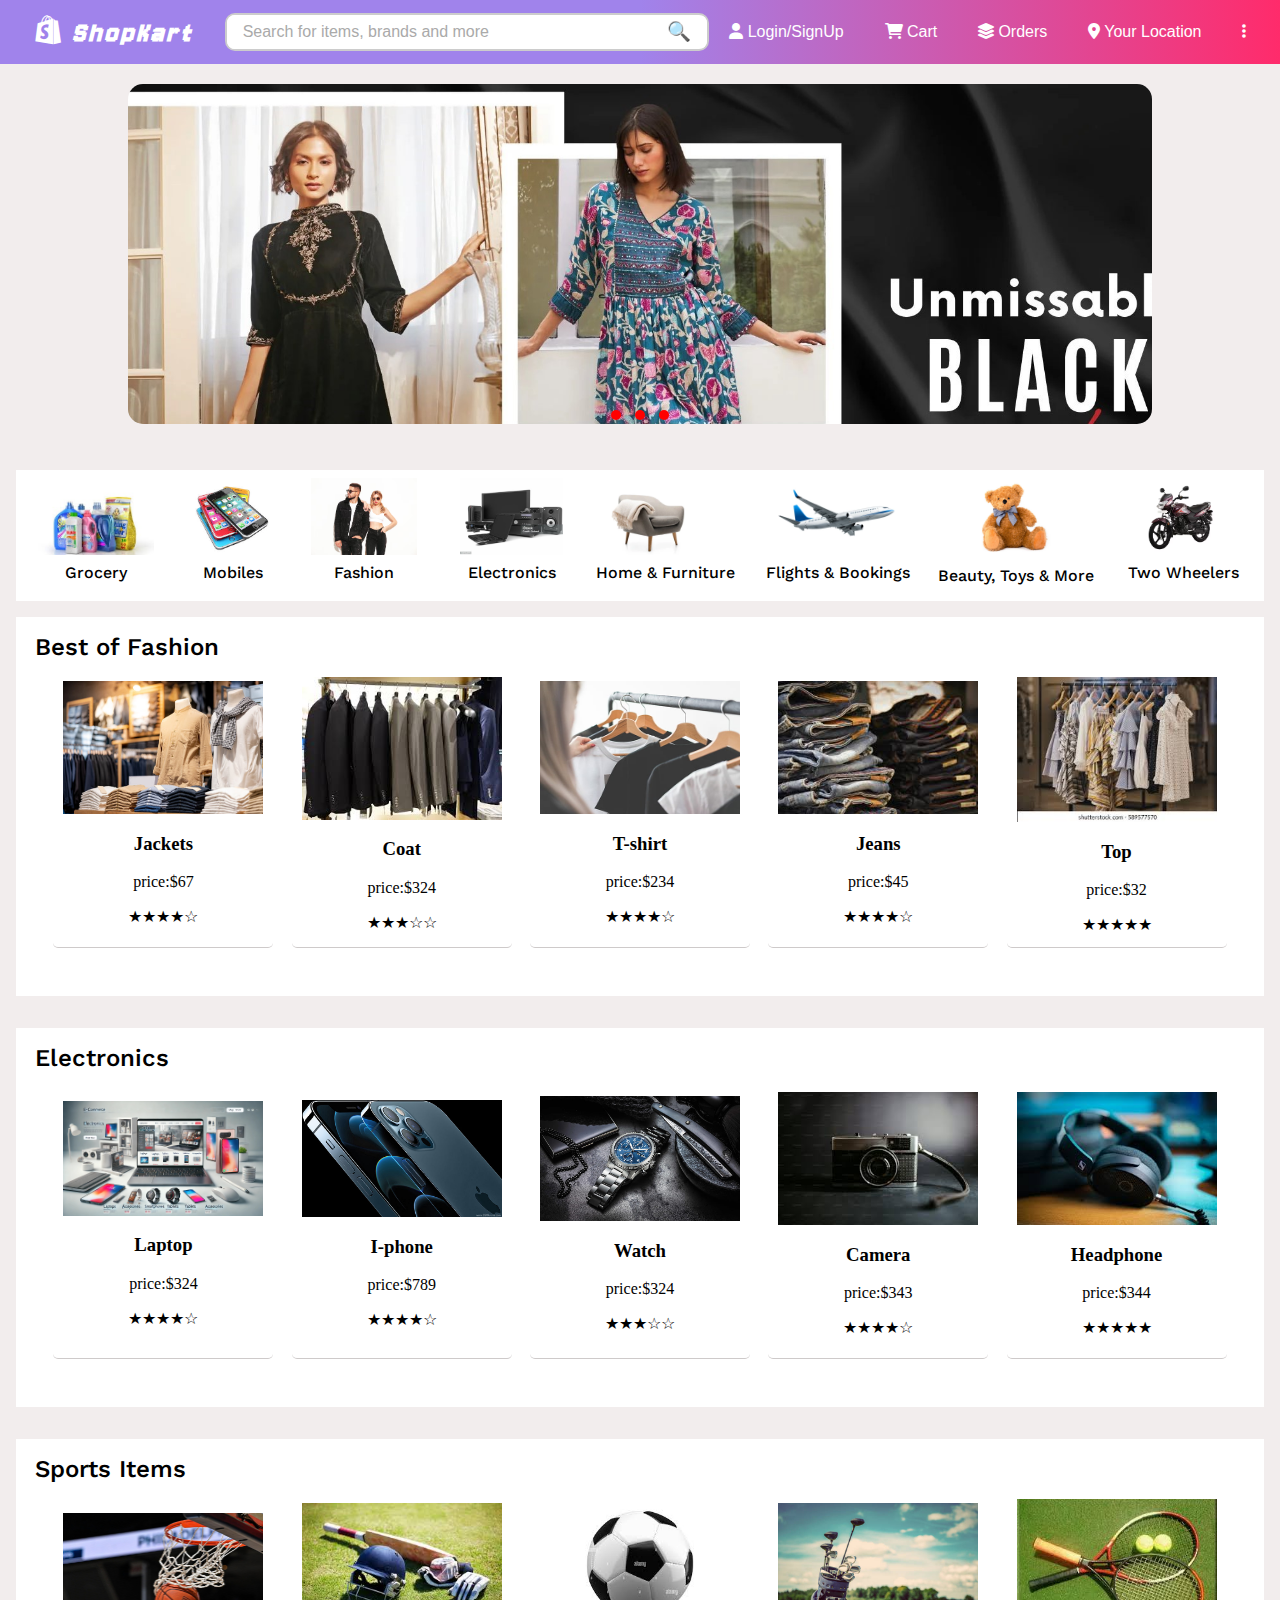
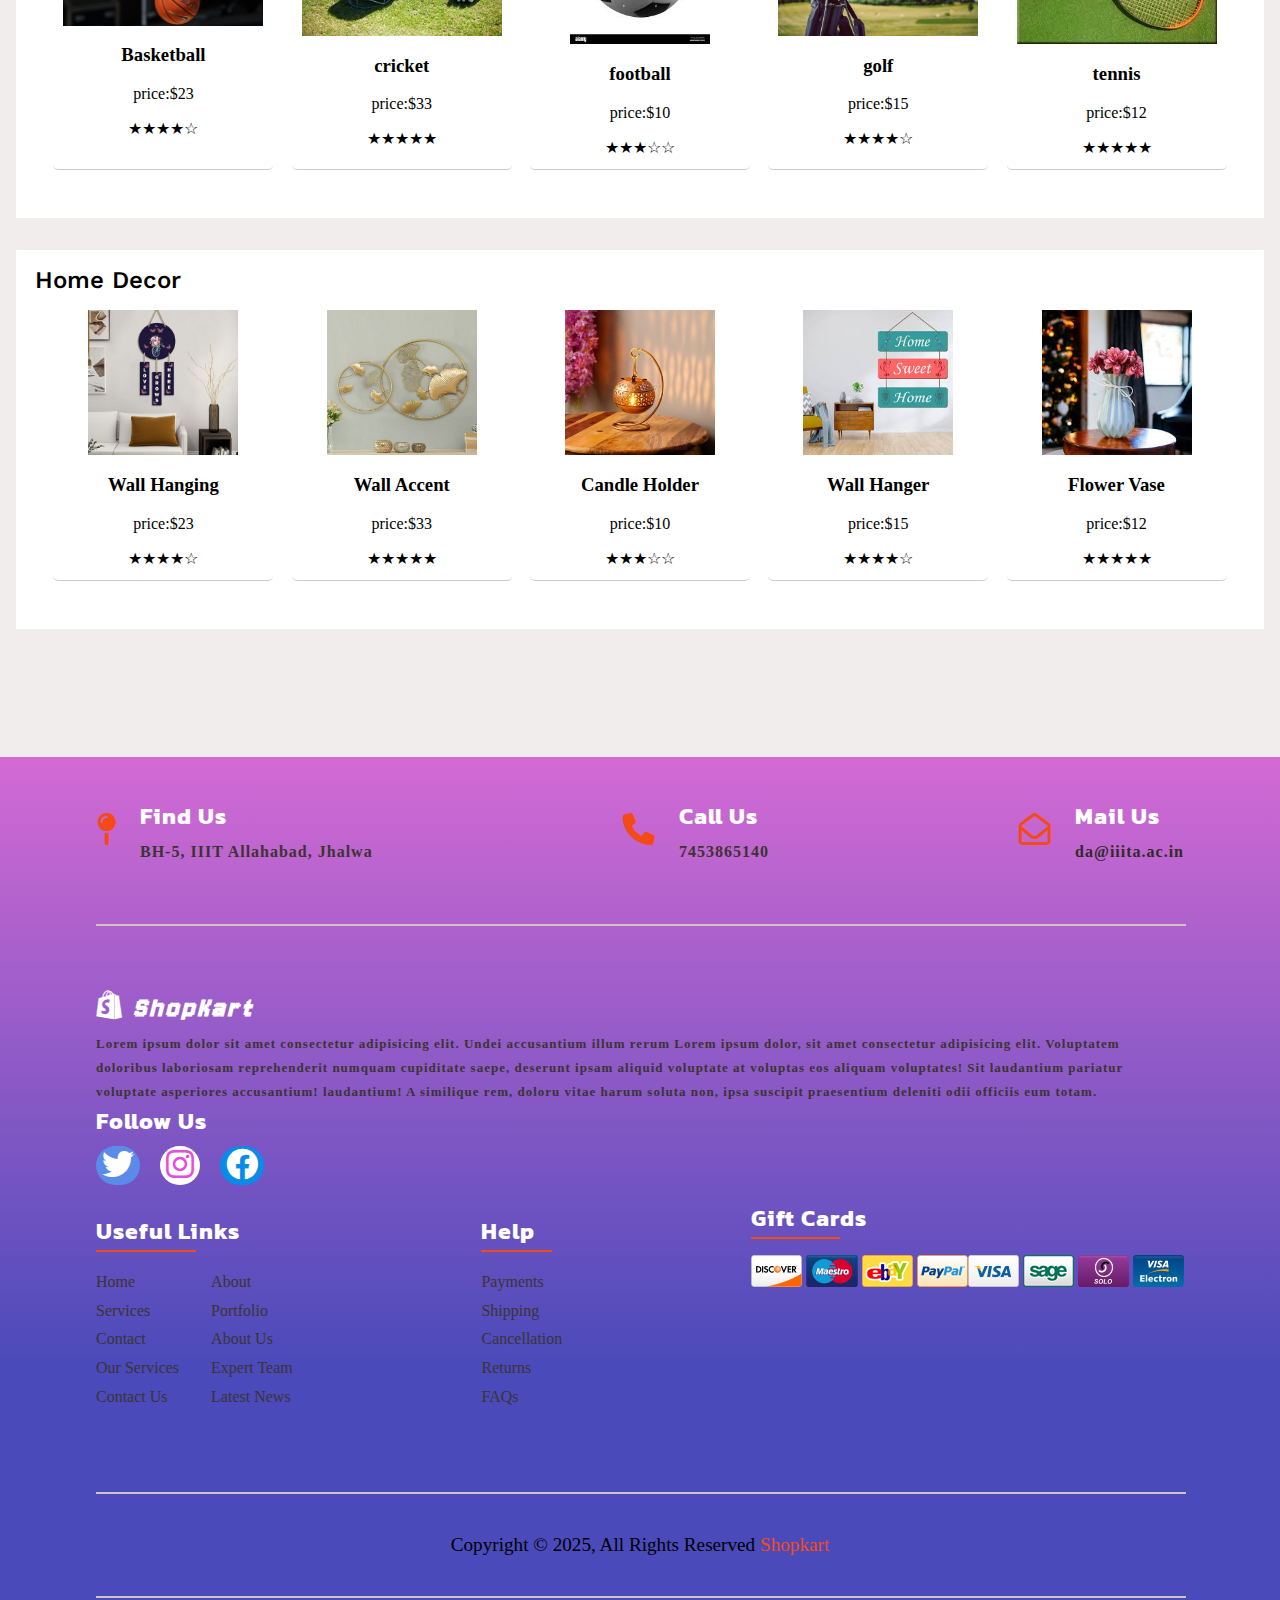
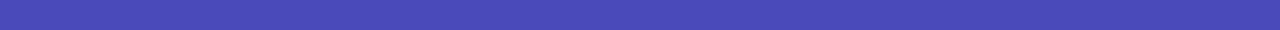
<file: index.html>
<!DOCTYPE html>
<html lang="en">

<head>
    <meta charset="UTF-8">
    <meta name="viewport" content="width=device-width, initial-scale=1.0">
    <title>ShopKart</title>
    <link
        href="https://fonts.googleapis.com/css2?family=Kanit:ital,wght@0,100;0,200;0,300;0,400;0,500;0,600;0,700;0,800;0,900;1,100;1,200;1,300;1,400;1,500;1,600;1,700;1,800;1,900&display=swap"
        rel="stylesheet">

    <link rel="icon" href="src/title_icon.webp" type="image/x-icon" />
    <link href="https://cdnjs.cloudflare.com/ajax/libs/font-awesome/6.0.0-beta3/css/all.min.css" rel="stylesheet">
    <link rel="preconnect" href="https://fonts.googleapis.com">
    <link rel="preconnect" href="https://fonts.gstatic.com" crossorigin>
    <link href="https://fonts.googleapis.com/css2?family=Oswald:wght@200..700&display=swap" rel="stylesheet">
    <link href="https://fonts.googleapis.com/css2?family=Jersey+10&family=Macondo&display=swap" rel="stylesheet">
    <link href="https://fonts.googleapis.com/css2?family=Jersey+10&display=swap" rel="stylesheet">
    <link href="https://fonts.googleapis.com/css2?family=Macondo&display=swap" rel="stylesheet">
    <link href="https://fonts.googleapis.com/css2?family=Jersey+10&display=swap" rel="stylesheet">
    <link href="https://fonts.googleapis.com/css2?family=Josefin+Sans:ital,wght@0,100..700;1,100..700&display=swap"
        rel="stylesheet">
    <link href="https://fonts.googleapis.com/css2?family=Montserrat:ital,wght@0,100..900;1,100..900&display=swap"
        rel="stylesheet">
    <link href="https://fonts.googleapis.com/css2?family=Work+Sans:ital,wght@0,100..900;1,100..900&display=swap"
        rel="stylesheet">
    <link rel="stylesheet" href="style.css">
</head>

<body>
    <nav class="navbar">
        <div class="logo"><a href="#"><i class="fa-brands fa-shopify"></i> ShopKart</a></div>
        <div class="searchbar">
            <input type="text" placeholder="Search for items, brands and more">
            <button>
                🔍
            </button>
        </div>

        <div class="links">
            <button class="login"><a href="LOGIN PAGE/LOGIN.html"><i class="fas fa-user icon-example"></i> Login/SignUp</a></button>
            <button class="cart"><a href="#Cart"><i class="fa-solid fa-cart-shopping"></i> Cart</a></button>
            <button class="orders"><a href="#Orders"><i class="fa-solid fa-layer-group"></i> Orders</a></button>
            <button class="location"><a href="#Location"><i class="fa-solid fa-location-dot"></i> Your
                    Location</a></button>
            <button class="more"><a href="#More"><i class="fa-solid fa-ellipsis-vertical"></i></a></button>
        </div>

    </nav>

    <!-- card slider -->

    <div class="card-slider">
        <input type="radio" name="slider" id="slide1" checked>
        <input type="radio" name="slider" id="slide2">
        <input type="radio" name="slider" id="slide3">
    
        <div class="slides">
            <div class="slide" id="ladki">
                <img src="src/sale.jpg" alt="sale">
            </div>
            <div class="slide">
                <img src="src/sale2.jpg" alt="sale2">
            </div>
            <div class="slide"> 
                <img src="src/sale3.webp" alt="sale3">
            </div>
        </div>
    
        <div class="navigation">
            <label for="slide1"></label>
            <label for="slide2"></label>
            <label for="slide3"></label>
        </div>
    </div>

    <!-- All items Container -->
    <div class="all-items">
        <a href="#" alt="grocery">
            <div class="item">
                <img src="src/grocery1.jpg" alt="grocery">
                <span>Grocery</span>
            </div>
        </a>
        <a href="#" alt="grocery">
            <div class="item">
                <img src="src/mobile.jpg" alt="grocery">
                <span>Mobiles</span>
            </div>
        </a>
        <a href="#" alt="grocery">
            <div class="item">
                <img src="src/fashion.avif" alt="grocery">
                <span>Fashion</span>
            </div>
        </a>
        <a href="#" alt="grocery">
            <div class="item">
                <img src="src/electronics.jpg" alt="grocery">
                <span>Electronics</span>
            </div>
        </a>
        <a href="#" alt="grocery">
            <div class="item">
                <img src="src/home4.jpg" alt="grocery">
                <span>Home & Furniture</span>
            </div>
        </a>
        <a href="#" alt="grocery">
            <div class="item">
                <img src="src/flight.webp" alt="grocery">
                <span>Flights & Bookings</span>
            </div>
        </a>
        <a href="#" alt="grocery">
            <div class="item">
                <img src="src/toys2.jpg" alt="grocery" style="height: 5rem;">
                <span>Beauty, Toys & More</span>
            </div>
        </a>
        <a href="#" alt="grocery">
            <div class="item">
                <img src="src/bike1.avif" alt="grocery">
                <span>Two Wheelers</span>
            </div>
        </a>
    </div>








    <div class="clothes">
        <span>Best of Fashion</span>
        <div class="items-container">
            <a href="#" alt="link">
                <div class="product">
                    <img src="src/img.jpg" alt="jacket">
                    <div class="desc">
                        <h3>Jackets</h3>
                        <p>price:$67</p>
                        <p>★★★★☆</p>
                    </div>
                </div>
            </a>
            <a href="#" alt="link">
                <div class="product">
                    <img src="src/coat.jpg" alt="coat">
                    <div class="desc">
                        <h3>Coat</h3>
                        <p>price:$324</p>
                        <p>★★★☆☆</p>
                    </div>
                </div>
            </a>
            <a href="#" alt="link">
                <div class="product">
                    <img src="src/tshirts.jpg" alt="tshirt">
                    <div class="desc">
                        <h3>T-shirt</h3>
                        <p>price:$234</p>
                        <p>★★★★☆</p>
                    </div>
                </div>
            </a>
            <a href="#" alt="link">
                <div class="product">
                    <img src="src/jeans.jpg" alt="Jeans">
                    <div class="desc">
                        <h3>Jeans</h3>
                        <p>price:$45</p>
                        <p>★★★★☆</p>
                    </div>
                </div>
            </a>
            <a href="#" alt="link">
                <div class="product">
                    <img src="src/top.jpg" alt="TOP">
                    <div class="desc">
                        <h3>Top</h3>
                        <p>price:$32</p>
                        <p>★★★★★</p>
                    </div>
                </div>
            </a>
        </div>
    </div>

    <div class="electronics">
        <span>Electronics</span>
        <div class="items-container">
            <a href="#" alt="link">
                <div class="product">
                    <img src="src/laptop.jpg" alt="Laptop">
                    <div class="desc">
                        <h3>Laptop</h3>
                        <p>price:$324</p>
                        <p>★★★★☆</p>
                    </div>
                </div>
            </a>
            <a href="#" alt="link">
                <div class="product">
                    <img src="src/iphone2.jpg" alt="I-phone">
                    <div class="desc">
                        <h3>I-phone</h3>
                        <p>price:$789</p>
                        <p>★★★★☆</p>
                    </div>
                </div>
            </a>
            <a href="#" alt="link">
                <div class="product">
                    <img src="src/watch2.jpg" alt="Watch">
                    <div class="desc">
                        <h3>Watch</h3>
                        <p>price:$324</p>
                        <p>★★★☆☆</p>
                    </div>
                </div>
            </a>
            <a href="#" alt="link">
                <div class="product">
                    <img src="src/camera.jpg" alt="Camera">
                    <div class="desc">
                        <h3>Camera</h3>
                        <p>price:$343</p>
                        <p>★★★★☆</p>
                    </div>
                </div>
            </a>
            <a href="#" alt="link">
                <div class="product">
                    <img src="src/headphone.jpg" alt="Headphone">
                    <div class="desc">
                        <h3>Headphone</h3>
                        <p>price:$344</p>
                        <p>★★★★★</p>
                    </div>
                </div>
            </a>
        </div>
    </div>

<!-- sport items -->

    <div class="sports">
        <span>Sports Items</span>
        <div class="items-container">
            <a href="#" alt="link">
                <div class="product">
                    <img src="src/basketball.jpg" alt="basketball">
                    <div class="desc">
                        <h3>Basketball</h3>
                        <p>price:$23</p>
                        <p>★★★★☆</p>
                    </div>
                </div>
            </a>
            <a href="#" alt="link">
                <div class="product">
                    <img src="src/cricket.jpg" alt="cricket">
                    <div class="desc">
                        <h3>cricket</h3>
                        <p>price:$33</p>
                        <p>★★★★★</p>
                    </div>

                </div>
            </a>
            <a href="#" alt="link">
                <div class="product">
                    <img src="src/football.jpg" alt="football">
                    <div class="desc">
                        <h3>football</h3>
                        <p>price:$10</p>
                        <p>★★★☆☆</p>
                    </div>

                </div>
            </a>
            <a href="#" alt="link">
                <div class="product">
                    <img src="src/golf.jpeg" alt="golf">
                    <div class="desc">
                        <h3>golf</h3>
                        <p>price:$15</p>
                        <p>★★★★☆</p>
                    </div>

                </div>
            </a>
            <a href="#" alt="link">
                <div class="product">
                    <img src="src/tennis.jpg" alt="tennis">
                    <div class="desc">
                        <h3>tennis</h3>
                        <p>price:$12</p>
                        <p>★★★★★</p>
                    </div>

                </div>
            </a>
        </div>
    </div>
    
<!-- HOME DECOR -->
    
    <div class="decoration">
        <span>Home Decor</span>
        <div class="items-container">
            <a href="#" alt="link">
                <div class="product">
                    <img src="src/wall.jpg" alt="wall hanging">
                    <div class="desc">
                        <h3>Wall Hanging</h3>
                        <p>price:$23</p>
                        <p>★★★★☆</p>
                    </div>
                </div>
            </a>
            <a href="#" alt="link">
                <div class="product">
                    <img src="src/wall accent.jpg" alt="wall accent">
                    <div class="desc">
                        <h3>Wall Accent</h3>
                        <p>price:$33</p>
                        <p>★★★★★</p>
                    </div>

                </div>
            </a>
            <a href="#" alt="link">
                <div class="product">
                    <img src="src/candle holder.jpg" alt="candle holder">
                    <div class="desc">
                        <h3>Candle Holder</h3>
                        <p>price:$10</p>
                        <p>★★★☆☆</p>
                    </div>

                </div>
            </a>
            <a href="#" alt="link">
                <div class="product">
                    <img src="src/wall hanger.jpg" alt="wall hanger">
                    <div class="desc">
                        <h3>Wall Hanger</h3>
                        <p>price:$15</p>
                        <p>★★★★☆</p>
                    </div>

                </div>
            </a>
            <a href="#" alt="link">
                <div class="product">
                    <img src="src/flower vase.jpg" alt="flower vase">
                    <div class="desc">
                        <h3>Flower Vase</h3>
                        <p>price:$12</p>
                        <p>★★★★★</p>
                    </div>

                </div>
            </a>
        </div>
    </div>
        

    <!-- Footer Section -->
    <footer class="footer">
        <div class="fa">
            <div class="faa">
                <div class="faaa">
                    <i class="fa-solid fa-map-pin"></i>
                </div>
                <div class="faab">
                    <h4>Find Us</h4>
                    <span>BH-5, IIIT Allahabad, Jhalwa</span>
                </div>
            </div>


            <div class="fab">

                <div class="faba">
                    <i class="fa-solid fa-phone"></i>
                </div>
                <div class="fabb">
                    <h4>Call Us</h4>
                    <span>7453865140</span>
                </div>
            </div>

            <div class="fac">

                <div class="faca">
                    <i class="fa-regular fa-envelope-open"></i>
                </div>
                <div class="facb">
                    <h4>Mail Us</h4>
                    <span><a href="mailto:iib2024001@iiita.ac.in">da@iiita.ac.in</a></span>
                </div>
            </div>
        </div>

        <hr>

        <div class="fb">
            <div class="fba">
                <div class="logo"><a href="#" style="text-decoration: none;"><i class="fa-brands fa-shopify"></i>
                        ShopKart</a></div>
                <div class="fbab">
                    <span>Lorem ipsum dolor sit amet consectetur adipisicing elit. Undei
                        accusantium illum rerum Lorem ipsum dolor, sit amet consectetur adipisicing elit. Voluptatem
                        doloribus laboriosam reprehenderit numquam cupiditate saepe, deserunt ipsam aliquid voluptate at
                        voluptas eos aliquam voluptates! Sit laudantium pariatur voluptate asperiores accusantium!
                        laudantium! A similique rem, doloru
                        vitae harum soluta non, ipsa suscipit praesentium deleniti odii
                        officiis eum totam.</span>
                </div>
                <div class="fbac">
                    <h4>Follow Us</h4>
                    <button class="x"><a target="_blank" href="https://x.com/?lang=en&mx=2"><i class="fa-brands fa-twitter"></i></a></button>
                    <button class="insta"><a target="_blank" href="https://www.instagram.com/"><i class="fa-brands fa-instagram"></i> </a></button>
                    <button class="face"><a target="_blank" href="https://www.facebook.com/"><i class="fa-brands fa-facebook"></i> </a></button>
                </div>
            </div>

            <div class="fbb">
                <h4>Useful Links</h4>
                <hr>
                <div class="fbba">
                    <div class="lista">
                        <ul>
                            <li><a href="#">Home</a></li>
                            <li><a href="#">Services</a></li>
                            <li><a href="#">Contact</a></li>
                            <li><a href="#">Our Services</a></li>
                            <li><a href="#">Contact Us</a></li>
                        </ul>
                    </div>

                    <div class="listb">
                        <ul>
                            <li><a href="#">About</a></li>
                            <li><a href="#">Portfolio</a></li>
                            <li><a href="#">About Us</a></li>
                            <li><a href="#">Expert Team</a></li>
                            <li><a href="#">Latest News</a></li>
                        </ul>
                    </div>

                </div>
            </div>

            <div class="fbd">
                <h4>Help</h4>
                <hr>
                <div class="fbda">
                    <div class="lista">
                        <ul>
                            <li><a href="#">Payments</a></li>
                            <li><a href="#">Shipping</a></li>
                            <li><a href="#">Cancellation </a></li>
                            <li><a href="#">Returns</a></li>
                            <li><a href="#">FAQs</a></li>
                        </ul>
                    </div>
                </div>
            </div>

            <div class="fbc">
                <h4>Gift Cards</h4>
                <hr>
                <div class="banks">
                    <div>
                        <img src="icons/discover-curved-32px.png"></img>
                        <img src="icons/maestro-curved-32px.png"></img>
                        <img src="icons/ebay-curved-32px.png"></img>
                        <img src="icons/paypal-curved-32px.png"></img>
                    </div>

                    <div>
                        <img src="icons/visa-curved-32px.png"></img>
                        <img src="icons/sagepay-curved-32px.png"></img>
                        <img src="icons/solo-curved-32px.png"></img>
                        <img src="icons/visa-electron-curved-32px.png"></img>
                    </div>


                </div>
            </div>
        </div>

        <hr style="margin-bottom: 2rem;">
        <div class="fc">
            <span>Copyright &copy; 2025, All Rights Reserved <a href="#">Shopkart</a></span>
        </div>
        <hr style="margin-bottom: 0; margin-top: 2rem;">

    </footer>
</body>

</html>
</file>
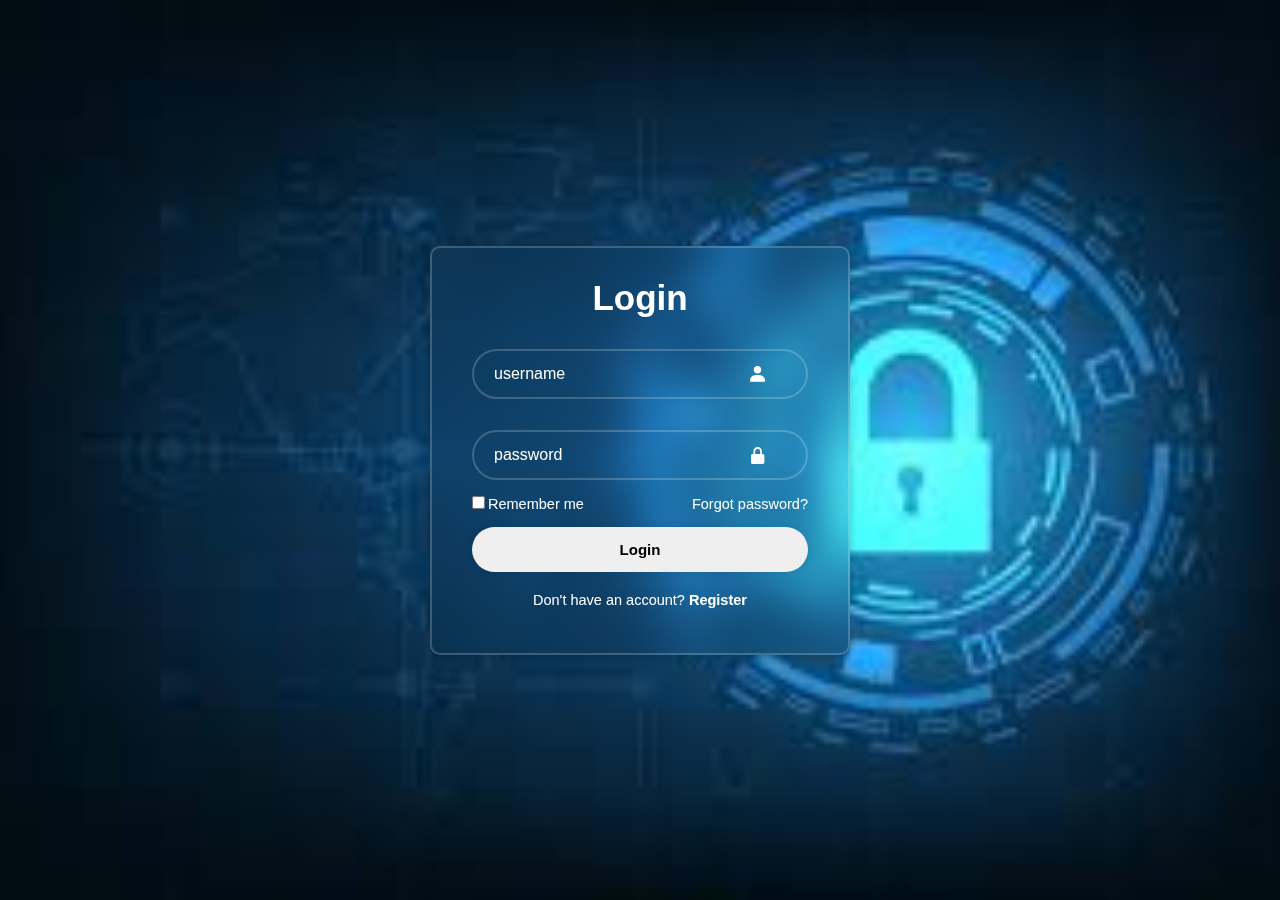
<file: LOGIN PAGE/LOGIN .HTML>
<!DOCTYPE html>
<html lang="en">

<head>
    <meta charset="UTF-8">
    <meta name="viewport" content="width=device-width, initial-scale=1.0">
    <title>Login</title>
    <link rel="stylesheet" href="LOGIN.CSS">
    <link href='https://unpkg.com/boxicons@2.1.4/css/boxicons.min.css' rel='stylesheet'>
</head>

<body>
    <div class="wrap">
        <form action="">
            <h1>Login</h1>
            <div class="input-box">
                <input type="text" placeholder="username" required>
                <i><i class='bx bxs-user'></i></i>
            </div>
            <div class="input-box"> <input type="password" placeholder="password" required>
                <i><i class='bx bxs-lock-alt' ></i></i>
            </div>
            <div class="forgot">
                <label><input type="checkbox">Remember me</label>
                <a href="#">Forgot password?</a>
            </div>
            <button type="submit" class="btn">Login</button>
            <div class="register">
                <p>Don't have an account? <a href="#">Register</a></p>
            </div>
        </form>
    </div>

</body>

</html>
</file>
<file: style.css>
body {

    background-color: rgb(242, 237, 237);

    padding: 0;
    border: none;
    margin: 0;
    display: flex;
    flex-direction: column;
    min-width: 100vh;

}

/* Navbar */

.navbar {
    /* overflow: auto; */
    /*for scroll bar*/
    /* white-space: wrap; */
    /*for scroll bar */
    display: flex;
    flex-wrap: wrap;
    /*wrap when no scroll bar*/
    position: sticky;
    top: 0;
    right: 0;
    left: 0;
    padding-top: 0.5rem;
    padding-bottom: 0.5rem;
    padding-left: 2rem;
    padding-right: 1rem;
    justify-content: space-around;
    align-items: center;

    background-image: linear-gradient(90deg, #a083eb 50%, #ff2b6b 100%);
    z-index: 100;
}

.navbar .logo {
    font-family: "Jersey 10", serif;
    letter-spacing: 3px;
    font-size: 30px;
    font-style: italic;
    font-weight: 1000;
    color: rgb(255, 255, 255);
    display: flex;
    min-width: 10rem;
    margin-right: 1.5rem;
    justify-content: center;
    align-items: center;
}



.navbar a {
    text-decoration: none;
    color: rgb(255, 255, 255);

}

/* @media screen and (max-width: 750px) {
    div.searchbar {
      display: none;
    }
  } */

.searchbar {

    display: flex;
    align-items: center;
    border: 2px solid #ccc;
    border-radius: 10px;
    overflow: hidden;
    background-color: white;
    width: 30rem;
    transition: all 0.3s ease;
    min-width: 1rem;


}



.searchbar:hover {
    border-color: #007BFF;
    box-shadow: 0 0 8px rgba(0, 123, 255, 0.5);
}

.searchbar input {
    border: none;
    outline: none;
    padding: 0.5rem 1rem;
    font-size: 1rem;
    width: 20rem;
    flex-grow: 1;
    color: #333;
    min-width: 0rem;
}

.searchbar input::placeholder {
    color: #aaa;
}


.searchbar button {
    background-color: #ffffff;
    position: relative;
    min-width: 2rem;
    border: none;
    color: white;
    padding-top: 0.3rem;
    padding-bottom: 0.3rem;
    padding-left: 1rem;
    padding-right: 1rem;
    font-size: 1.2rem;
    cursor: pointer;
    transition: background-color 0.5s ease-in-out;
}


.searchbar button:hover {
    background-color: rgba(218, 214, 218, 0.733);
}

.navbar .links {
    display: flex;
    gap: .7rem;
    margin-right: none;
}

.links button {
    padding: .8rem .8rem;
}

.links .login {
    border-radius: 5px;
    /* padding-top: 0.5rem;
    padding-bottom: 0.5rem; */


    font-size: 1.2rem;
    cursor: pointer;
    background-color: transparent;
    border-color: transparent;
    font-size: 1rem;
    transition: background-color 0.2s ease-in-out;
}

.links .login:hover {


    border-color: #ffffff #ffffff;
    border-style: double;
    border-width: 0.1rem;

}

.links .cart {
    border-radius: 5px;
    /* padding-top: 0.5rem;
    padding-bottom: 0.5rem;
    padding-left: 1rem;
    padding-right: 1rem; */
    font-size: 1.2rem;
    cursor: pointer;
    background-color: transparent;
    border-color: transparent;
    font-size: 1rem;
    transition: background-color 0.2s ease-in-out;
}

.links .cart:hover {

    border-color: #ffffff #ffffff;
    border-style: double;
    border-width: 0.1rem;
}

.links .orders {
    border-radius: 5px;
    /* padding-top: 0.5rem;
    padding-bottom: 0.5rem;
    padding-left: 1rem;
    padding-right: 1rem; */
    font-size: 1.2rem;
    cursor: pointer;
    background-color: transparent;
    border-color: transparent;
    font-size: 1rem;
    transition: background-color 0.2s ease-in-out;
}

.links .orders:hover {

    border-color: #ffffff #ffffff;
    border-style: double;
    border-width: 0.1rem;
}

.links .location {
    border-radius: 5px;
    /* padding-top: 0.5rem;
    padding-bottom: 0.5rem;
    padding-left: 1rem;
    padding-right: 1rem; */
    font-size: 1.2rem;
    cursor: pointer;
    background-color: transparent;
    border-color: transparent;
    font-size: 1rem;
    transition: background-color 0.2s ease-in-out;
}

.links .location:hover {

    border-color: #ffffff #ffffff;
    border-style: double;
    border-width: 0.1rem;
}

.links .more {
    border-radius: 5px;
    /* padding-top: 0.5rem;
    padding-bottom: 0.5rem;
    padding-left: 1rem;
    padding-right: 1rem; */
    font-size: 1.5rem;
    cursor: pointer;
    background-color: transparent;
    border-color: transparent;
    font-size: 1rem;
    transition: background-color 0.2s ease-in-out;
}

.links .more:hover {

    border-color: #ffffff #ffffff;
    border-style: double;
    border-width: 0.1rem;
}

/* All Items Container */
.all-items {
    overflow: auto;
    white-space: nowrap;
    display: flex;
    justify-content: space-between;
    background-color: white;
    margin: 1rem 1rem;
    margin-bottom: -1rem;
    padding-top: 0.5rem;
    padding-bottom: 1rem;

}

.all-items .item {
    position: relative;
    font-family: "Work Sans", serif;
    color: rgb(0, 0, 0);
    font-size: 1rem;
    font-weight: 500;
    display: flex;
    flex-direction: column;
    align-items: center;
    justify-content: center;
    text-align: center;
    padding: 0 0.5rem;
}

.all-items a {

    text-decoration: none;
    color: inherit;
}

.all-items .item img {
    max-height: 100px;
    max-width: 80%;
    object-fit: cover;
    margin-bottom: 0.5rem;

}

.all-items .item:hover {
    color: #007BFF;
}

/* Middle Content */

.sports,
.electronics,
.clothes,
.decoration {
    display: block;
    background-color: white;
    margin: 2rem 1rem;
    margin-bottom: 0;
    padding-top: 1rem;
    padding-left: 1.2rem;
    padding-right: 1.2rem;
}


.sports span,
.electronics span,
.clothes span,
.decoration span,

.clothes span {
    font-family: "Work Sans", serif;
    color: rgb(0, 0, 0);
    font-size: 1.5rem;
    font-weight: 550;
    padding: 0;
}

.sports .items-container,
.electronics .items-container,
.clothes .items-container,
.decoration .items-container {
    display: flex;
    flex-direction: row;
    flex-wrap: wrap;
    justify-content: space-evenly;
    margin-top: 1rem;
}

.product {
    height: 250px;
    width: 200px;
    margin-bottom: 3rem;
    border-bottom: 1px solid #cecaca;
    border-radius: 5px;
    display: flex;
    flex-direction: column;
    align-items: center;
    justify-content: center;
    text-align: center;
    padding: 10px;
    background-color: white;
    overflow: hidden;
}

.product img {
    max-height: 150px;
    /* Fixed image height */
    max-width: 100%;
    /* Responsive width */
    object-fit: cover;
    /* Maintain aspect ratio */
    transition: transform 0.1s;
}

.product img:hover {
    box-shadow: 4px 4px 4px rgb(132, 130, 130);
    transform: scale(1.02);
    z-index: 2;
}

.product:hover {
    border-bottom: 2px solid #9d9b9b;
    cursor: pointer;
}

.items-container a {
    text-decoration: none;
    color: inherit;
}

.slide img {
    display: inline-block;
    width: 100%;
    height: 150px;
    object-fit: cover;
}

/* Footer Section */
.footer {

    background-image: linear-gradient(0deg, rgb(74, 74, 186) 30%, rgb(212, 106, 212) 100%);
    padding-left: 6rem;
    padding-right: 6rem;
    padding-top: 2rem;
    margin-top: 8rem;
    padding-bottom: 2rem;
}

.fa {
    display: flex;
    flex-wrap: wrap;
    justify-content: space-between;
}

.fa i {
    margin-top: 0.5rem;
    color: #f44a16;
    font-size: 2rem;
}

.fa span {
    font-family: none;
    font-size: medium;
    letter-spacing: 1px;
    color: #3c3333;
    font-weight: bold;
}

.fa a {
    text-decoration: none;
    color: #312a2a;
}

.faa {
    display: flex;
    padding-top: 1rem;
    gap: 1.5rem;
}

.faab h4 {
    font-family: "Kanit", serif;
    margin: 0;
    margin-bottom: 1rem;
    color: white;
    font-size: 22.5px;
    letter-spacing: 1px;
}

.fab {
    display: flex;
    padding-top: 1rem;
    gap: 1.5rem;
}

.fabb h4 {
    font-family: "Kanit", serif;
    margin: 0;
    margin-bottom: 1rem;
    color: white;
    font-size: 22.5px;
    letter-spacing: 1px;
}

.fac {
    display: flex;
    padding-top: 1rem;
    gap: 1.5rem;
}

.facb h4 {
    font-family: "Kanit", serif;
    margin: 0;
    margin-bottom: 1rem;
    color: white;
    font-size: 22.5px;
    letter-spacing: 1px;
}

.footer hr {
    margin: 4rem auto;
    border: 1px solid #d1c3c3;
    width: 100%;
}

.fb {
    display: flex;
    flex-wrap: wrap;
    justify-content: space-between;
}

.fba {
    margin-bottom: 1rem;
}

.fbab span {
    font-family: none;
    font-size: small;
    letter-spacing: 1px;
    color: #3c3333;
    font-weight: bold;
    line-height: 1.5rem;
}
.fba .logo {
    font-family: "Jersey 10", serif;
    letter-spacing: 3px;
    font-size: 30px;
    margin-bottom: 0.5rem;
    font-style: italic;
    font-weight: 1000;
}
.fba .logo a {
    color: rgb(255, 255, 255);
}
.fbac h4 {
    font-family: "Kanit", serif;
    margin: 0;
    margin-bottom: 0.5rem;
    color: white;
    font-size: 22.5px;
    letter-spacing: 1px;
}
.fbac .x {
    background-color: rgb(91, 139, 233);
    border-radius: 40px;
    border: none;
    font-size: 2rem;
}
.fbac .x i {
    color: #ffffff;
}
.fbac .insta {
    background-color: rgb(255, 255, 255);
    border-radius: 40px;
    border: none;
    font-size: 2rem;
}
.fbac .insta i {
    color: #e34eda;
}
.fbac .face {
    background-color: rgb(9, 139, 233);
    border-radius: 40px;
    border: none;
    font-size: 2rem;
}
.fbac .face i {
    color: #ffffff;
}
.fbac button {
    margin-right: 1rem;
}
.fbd h4,
.fbb h4 {
    font-family: "Kanit", serif;
    margin: 0;
    margin-top: 0.8rem;
    margin-bottom: 2px;
    color: white;
    font-size: 22.5px;
    letter-spacing: 1px;
}
.fbd hr {
    margin: 0;
    border: 1px solid #f44a16;
    width: 85%;
}
.fbb hr {
    margin: 0;
    border: 1px solid #f44a16;
    width: 50%;
}
.fbda,
.fbba {
    display: flex;
    gap: 2rem;
}
.fbda a,
.fbba a {
    color: inherit;
    text-decoration: none;
}
.fbda a:hover,
.fbba a:hover {
    text-decoration: underline;
}
.fbda ul,
.fbba ul {
    padding: 0;
    line-height: 1.8rem;
}
.fbda li,
.fbba li {
    color: #3c3333;
    list-style: none;
    text-decoration: none;
}
.fbc h4 {
    font-family: "Kanit", serif;
    margin: 0;
    margin-bottom: 2px;
    color: white;
    font-size: 22.5px;
    letter-spacing: 1px;
}
.fbc hr {
    margin-top: 0.8rem;
    margin: 0;
    border: 1px solid #f44a16;
    width: 20%;
}
.fbc .banks {
    margin-top: 1rem;
    display: flex;

}
.fc {
    background-color: transparent;
    padding: 0.5rem;
    display: flex;
    font-size: 1.2rem;
    justify-content: center;
}
.fc a {
    text-decoration: none;
    color: #f44a16;
}
.fc a:hover {
    text-decoration: underline;
}
.card-slider {

    position: relative;
    width: 80%;

    overflow: hidden;

    margin: 20px 0;
    align-self: center;


}


.slides {

    display: flex;
    transition: transform 0.5s ease;
}


.slide {
    min-width: 100%;
    object-fit: cover;

}

.slide img {
    /* border: 2px solid black; */
    object-fit: cover;
    border-radius: 15px;
    overflow: hidden;
    min-width: 100%;  
    /* min-height: 100%; */

}

input[type="radio"] {

    display: none;
}


.navigation {

    position: absolute;

    bottom: 10px;

    left: 50%;

    transform: translateX(-50%);

}


.navigation label {

    cursor: pointer;

    height: 10px;

    width: 10px;

    background-color: red;
    /* Red color for radio buttons */

    border-radius: 50%;
                     
    display: inline-block;

    margin: 0 5px;

    transition: background-color 0.3s;

}


/* Slide transitions */

input#slide1:checked~.slides {

    transform: translateX(0);

}


input#slide2:checked~.slides {

    transform: translateX(-100%);

}


input#slide3:checked~.slides {

    transform: translateX(-200%);

}


.slide img {
    width: 80%;
    height: 340px;
    object-fit: cover;
}


#ladki{
    height: 350px;
    padding-top: 0;
}
</file>
<file: LOGIN PAGE/LOGIN.CSS>
*{
margin: 0;
padding: 0;
box-sizing: border-box;
font-family: 'Gill Sans', 'Gill Sans MT', Calibri, 'Trebuchet MS', sans-serif;
}

body{
    display: flex;
    justify-content: center;
    align-items: center;
    min-height: 100vh;
    background: url("bg.jpg") no-repeat;
    background-size: cover;
    background-position: center;
}

.wrap{
    width: 420px;
    background: transparent;
    border: 2px solid rgba(255, 255, 255, .2);
    backdrop-filter: blur(20px);
    box-shadow: 0 0 10px rgba(0, 0, 0, .2);
    color: #fff;
    border-radius: 10px;
    padding: 30px 40px;
}
.wrap h1{
    font-size: 35px;
    text-align: center;
}
.wrap .input-box{
    position: relative;
    width: 100%;
    height: 50px;
    background: transparent;
    margin: 31px 0;
}
.input-box input{
    width: 100%;
    height: 100%;
    background: transparent;
    border: none;
    outline: none;
    border: 2px solid rgba(255, 255, 255,.2);
    border-radius: 40px;    
    font-size: 16px;
    color: #fff;
    padding: 20px 45px 20px 20px;
}
.input-box input::placeholder{
    color: #fff;
}

.input-box i{
    position: absolute;
    right: 20px;
    top: 50%;
    transform: translateY(-50%);
    font-size: 20px;
}

.wrap .forgot{
    display: flex;
    justify-content: space-between;
    font-size: 14.5px;
    margin: -15px 0 15px;
}
.forgot label input{
    accent-color: #fff;
    margin-right: 3px;

}
.forgot a{
    color: #fff;
    text-decoration: none;
}
.forgot a:hover {
    text-decoration: underline;
}
.wrap .btn{
    width: 100%;
    height: 45px;
    border: none;
    outline: none;
    border-radius: 40px;
    box-shadow: 0 0 10px rgba(0, 0, 0, .1);
    cursor: pointer;
    font-size: 15px;
    color: #000;
    font-weight: 600;
}

.wrap .register{
    font-size: 14.5px;
    text-align: center;
    margin-top: 20px;
    margin: 20px 0 15px;
}
.register p a{
    color: #fff;
    text-decoration: none;
    font-weight: 600;
}
.register p a:hover{
    text-decoration: underline;
}
</file>
